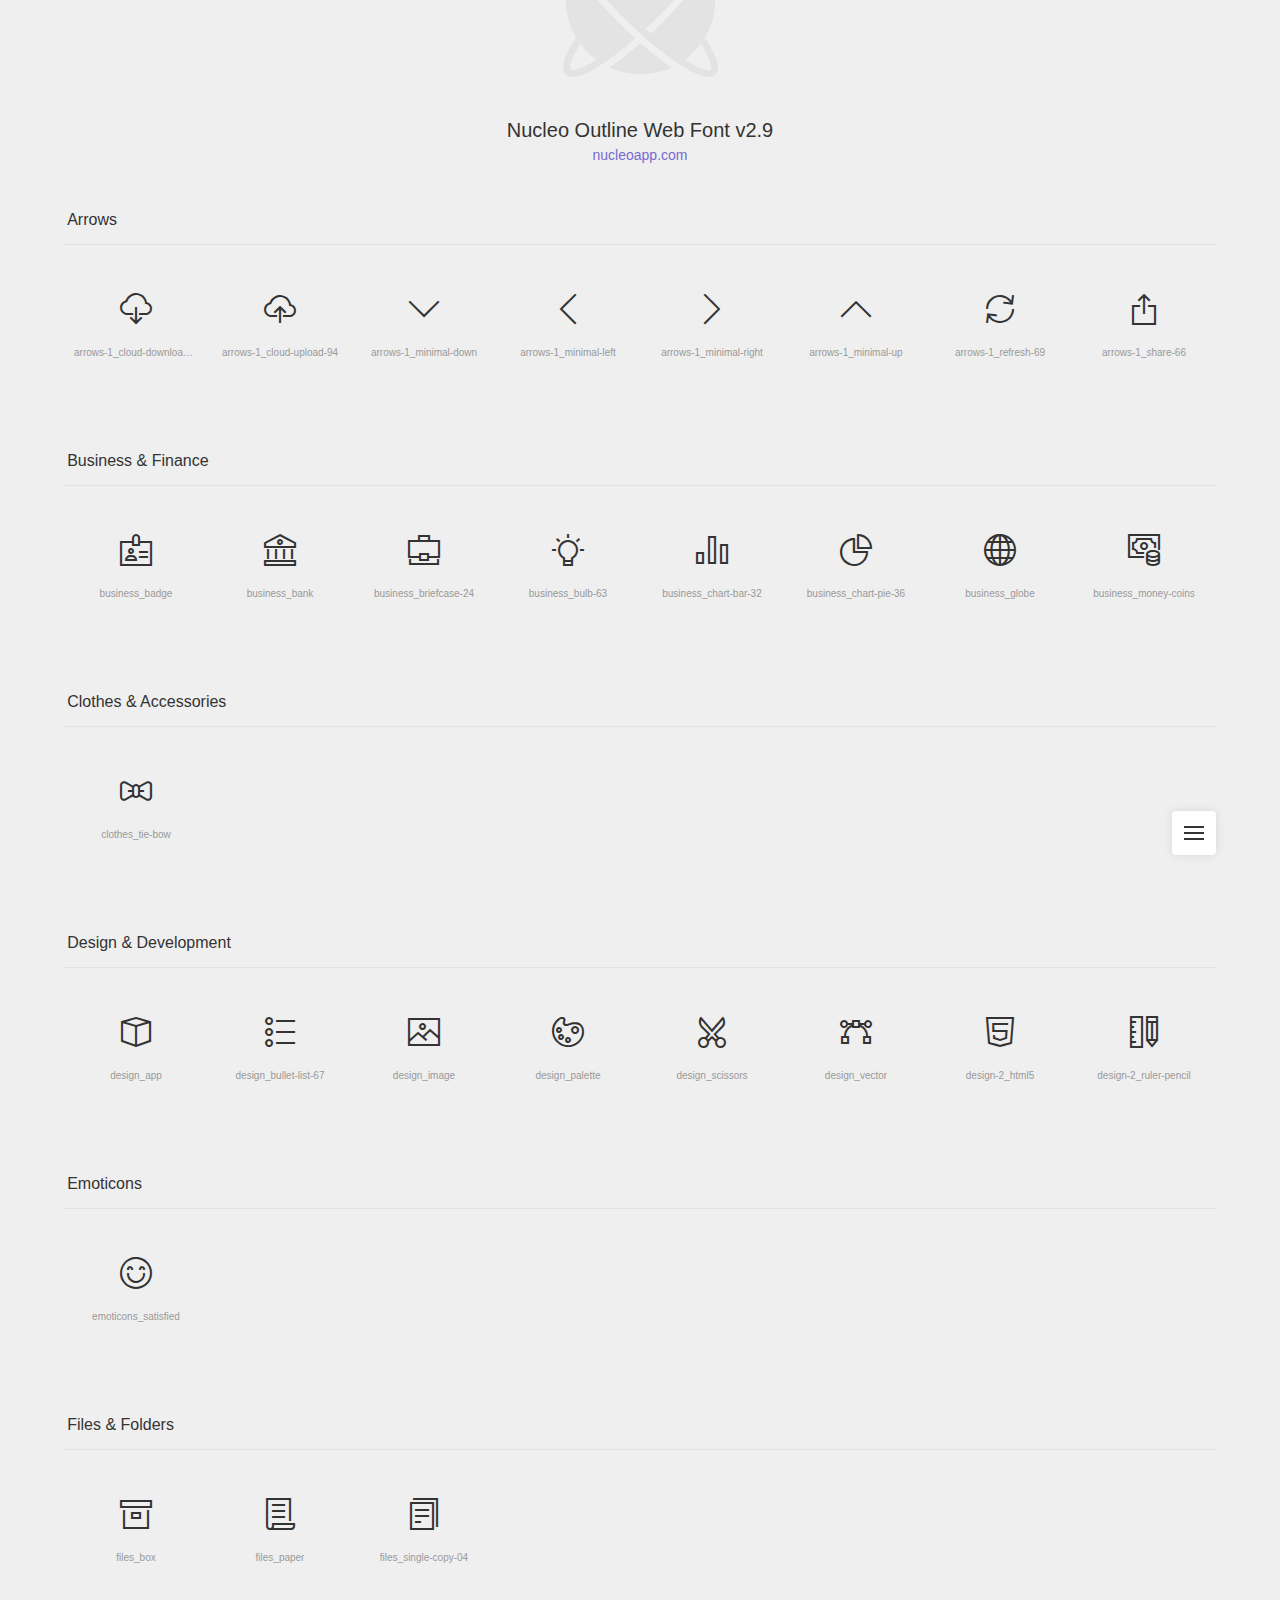
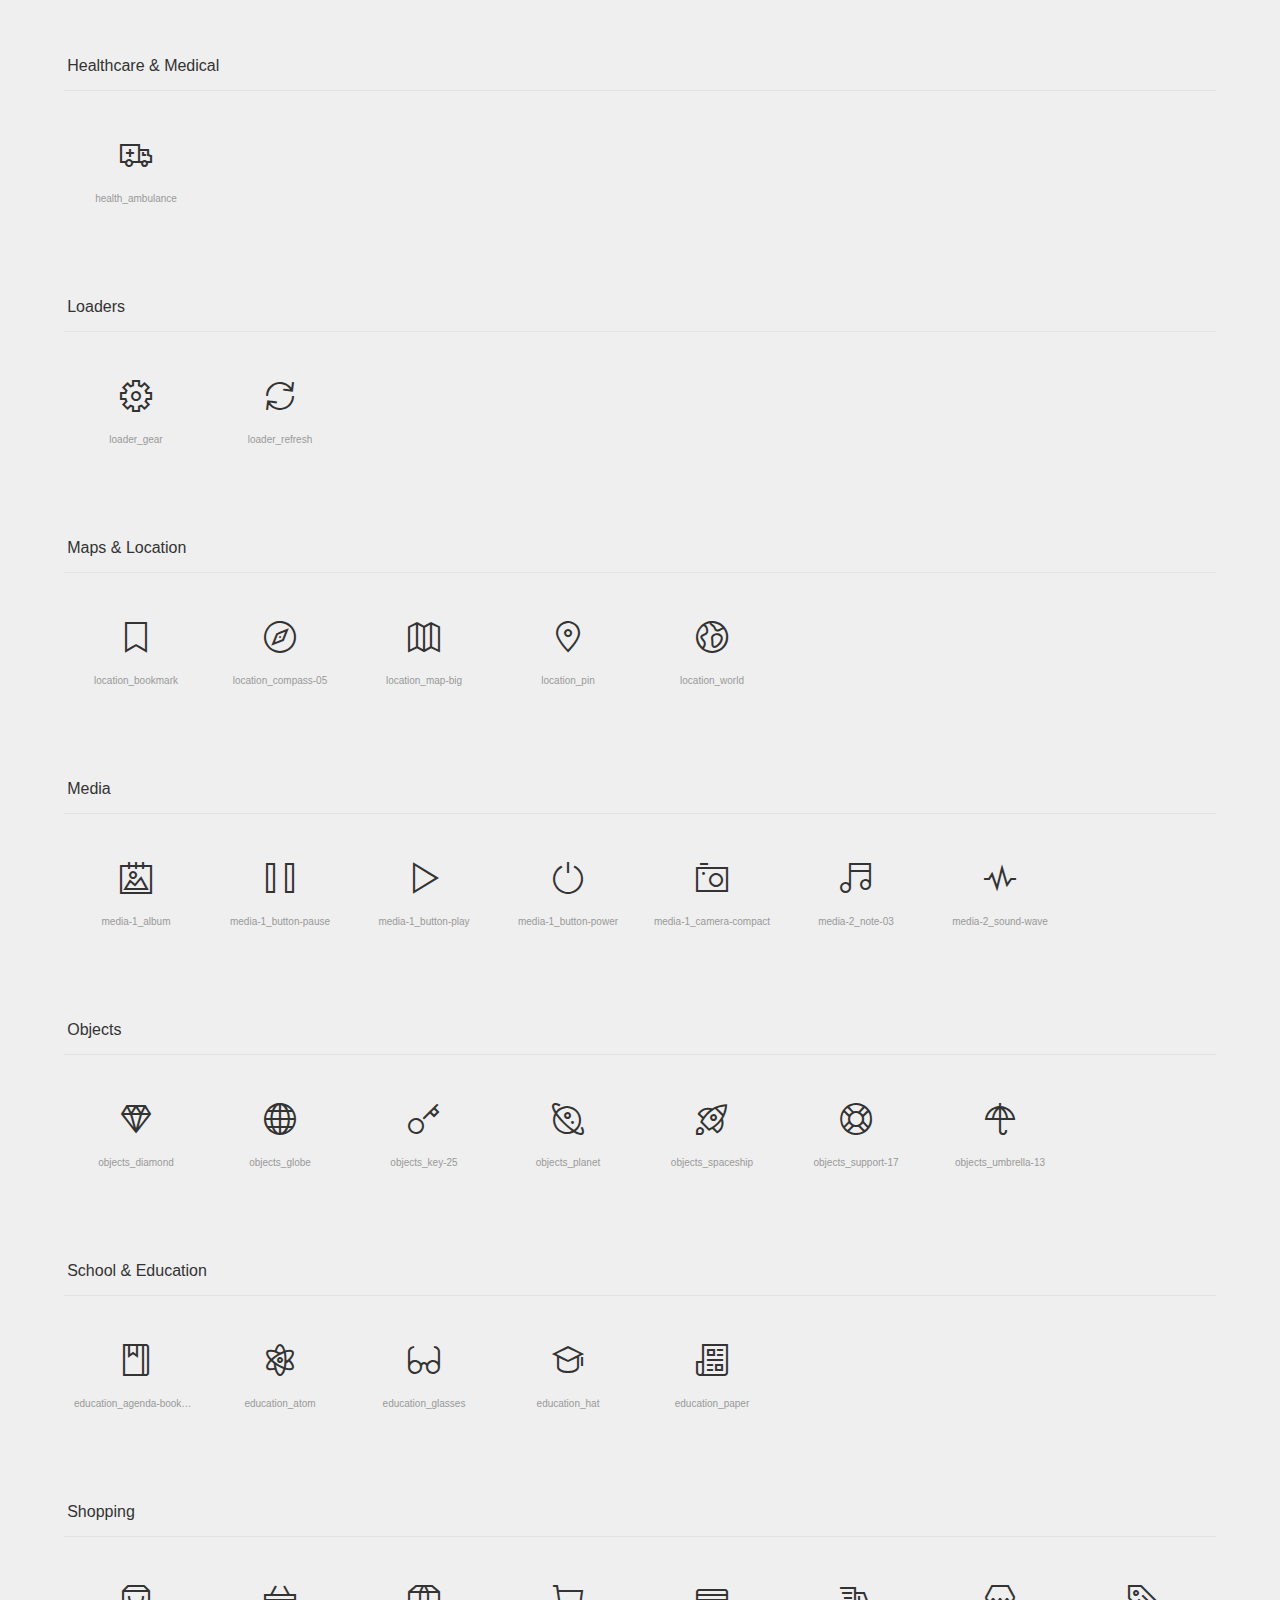
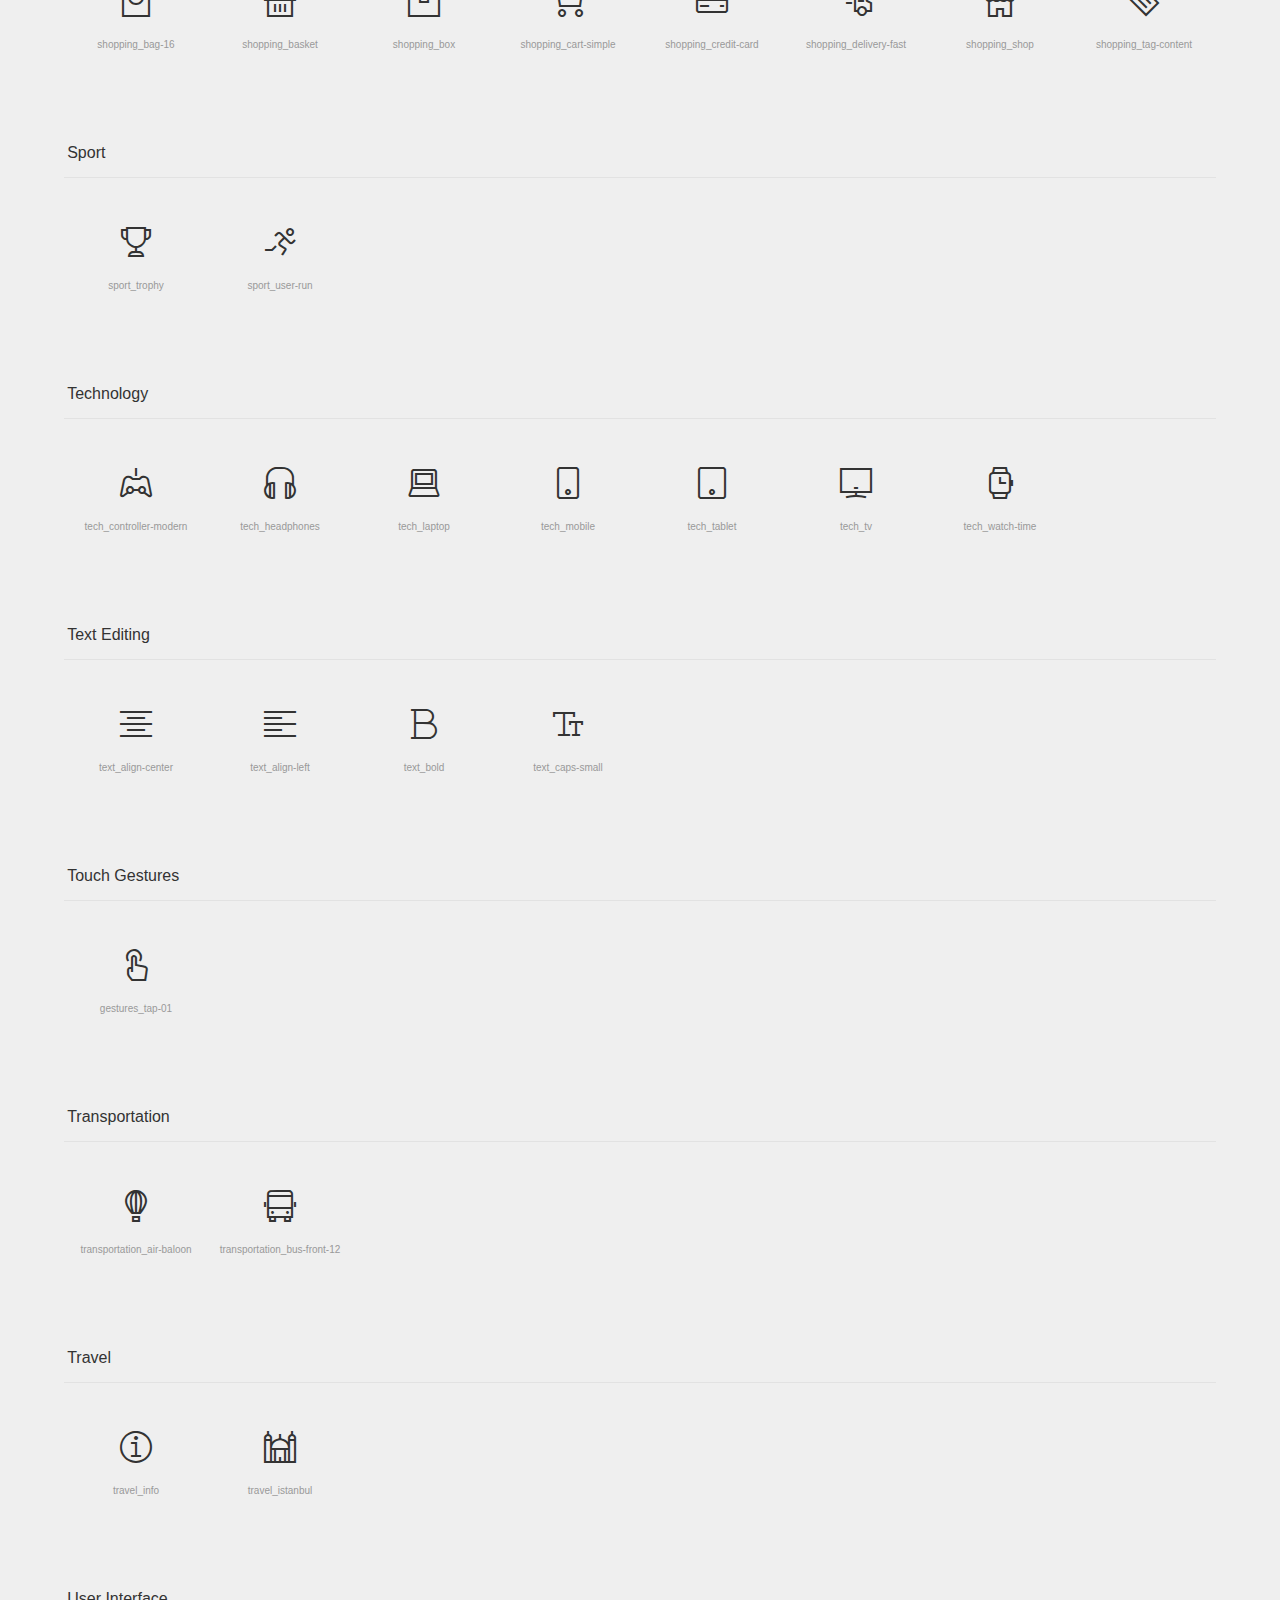
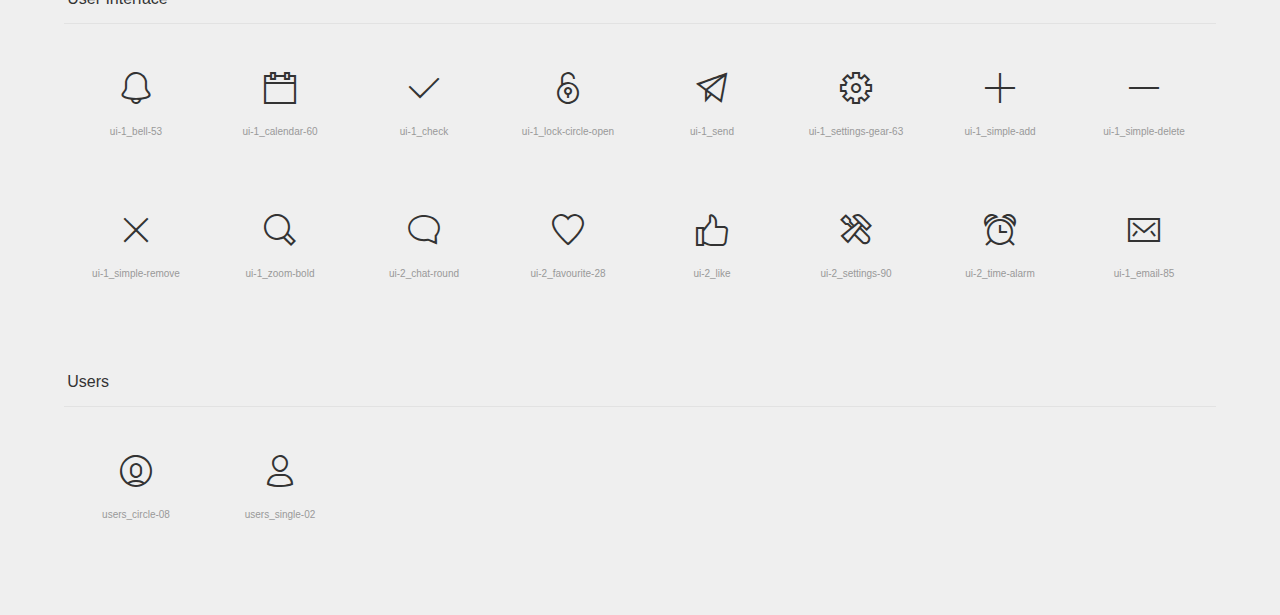
<file: now-ui-kit-v1.1.0/nucleo-icons.html>
<!doctype html>
<html lang="en">

<head>
    <meta charset="UTF-8">
    <meta name="viewport" content="width=device-width, initial-scale=1">
    <link rel="stylesheet" href="./assets/css/now-ui-kit.css">
    <link rel="shortcut icon" href="./assets/img/favicon.png">
    <title>Nucleo Outline Web Font</title>
    <script src="https://code.jquery.com/jquery-3.2.1.min.js" integrity="sha256-hwg4gsxgFZhOsEEamdOYGBf13FyQuiTwlAQgxVSNgt4=" crossorigin="anonymous"></script>
    <style media="screen">
        /* http://meyerweb.com/eric/tools/css/reset/
	 v2.0 | 20110126
	 License: none (public domain)
  */

        html,
        body,
        div,
        span,
        applet,
        object,
        iframe,
        h1,
        h2,
        h3,
        h4,
        h5,
        h6,
        p,
        blockquote,
        pre,
        a,
        abbr,
        acronym,
        address,
        big,
        cite,
        code,
        del,
        dfn,
        em,
        img,
        ins,
        kbd,
        q,
        s,
        samp,
        small,
        strike,
        strong,
        sub,
        sup,
        tt,
        var,
        b,
        u,
        i,
        center,
        dl,
        dt,
        dd,
        ol,
        ul,
        li,
        fieldset,
        form,
        label,
        legend,
        table,
        caption,
        tbody,
        tfoot,
        thead,
        tr,
        th,
        td,
        article,
        aside,
        canvas,
        details,
        embed,
        figure,
        figcaption,
        footer,
        header,
        hgroup,
        menu,
        nav,
        output,
        ruby,
        section,
        summary,
        time,
        mark,
        audio,
        video {
            margin: 0;
            padding: 0;
            border: 0;
            font-size: 100%;
            font: inherit;
            vertical-align: baseline;
        }
        /* HTML5 display-role reset for older browsers */

        article,
        aside,
        details,
        figcaption,
        figure,
        footer,
        header,
        hgroup,
        menu,
        nav,
        section,
        main {
            display: block;
        }

        body {
            line-height: 1;
        }

        ol,
        ul {
            list-style: none;
        }

        blockquote,
        q {
            quotes: none;
        }

        blockquote:before,
        blockquote:after,
        q:before,
        q:after {
            content: '';
            content: none;
        }

        table {
            border-collapse: collapse;
            border-spacing: 0;
        }
        /* --------------------------------

  Nucleo Outline Web Font - nucleoapp.com/
  License - nucleoapp.com/license/
  Created using IcoMoon - icomoon.io

  -------------------------------- */
        /* --------------------------------

  Primary style

  -------------------------------- */

        *,
        *::after,
        *::before {
            box-sizing: border-box;
        }

        html {
            font-size: 62.5%;
        }

        body {
            font-size: 1.6rem;
            font-family: sans-serif;
            color: #333333;
            background: #efefef url("assets/img/nucleo-logo.svg") no-repeat center top;
        }

        a {
            color: #766acf;
            text-decoration: none;
        }
        /* --------------------------------

  Main components

  -------------------------------- */

        header {
            text-align: center;
            padding: 120px 0 0;
        }

        header h1 {
            font-size: 2rem;
        }

        header p {
            font-size: 1.4rem;
            margin-top: .6em;
        }

        header a:hover {
            text-decoration: underline;
        }

        section {
            width: 90%;
            max-width: 1200px;
            margin: 50px auto;
        }

        section h2 {
            border-bottom: 1px solid #e2e2e2;
            padding: 0 0 1em .2em;
            margin-bottom: 1em;
        }

        ul::after {
            clear: both;
            content: "";
            display: table;
        }

        ul li {
            width: 25%;
            float: left;
            padding: 16px 0;
            text-align: center;
            border-radius: .25em;
            -webkit-transition: background 0.2s;
            -moz-transition: background 0.2s;
            transition: background 0.2s;
            -webkit-user-select: none;
            -moz-user-select: none;
            -ms-user-select: none;
            user-select: none;
            overflow: hidden;
        }

        ul li:hover {
            background: #dbdbdb;
        }

        ul p,
        ul em,
        ul input {
            display: inline-block;
            font-size: 1rem;
            color: #999999;
            -webkit-user-select: auto;
            -moz-user-select: auto;
            -ms-user-select: auto;
            user-select: auto;
            white-space: nowrap;
            width: 100%;
            overflow: hidden;
            text-overflow: ellipsis;
            cursor: pointer;
        }

        ul p {
            padding: 10px;
            margin-top: 10px;
        }

        ul p::selection,
        ul em::selection {
            background: #766acf;
            color: #efefef;
        }

        ul em {
            margin-bottom: 8px;
        }

        ul em::before {
            content: '[';
        }

        ul em::after {
            content: ']';
        }

        ul input {
            text-align: center;
            background: transparent;
            border: none;
            box-shadow: none;
            outline: none;
        }

        @media only screen and (min-width: 768px) {
            ul li {
                width: 20%;
                float: left;
            }
        }

        @media only screen and (min-width: 1024px) {
            ul li {
                width: 12.5%;
                float: left;
                padding: 32px 0;
            }
        }
        /* --------------------------------

  Smart fixed navigation

  -------------------------------- */

        #cd-nav ul {
            /* mobile first */
            position: fixed;
            width: 90%;
            max-width: 400px;
            max-height: 90%;
            right: 5%;
            bottom: 5%;
            border-radius: 0.25em;
            box-shadow: 0 0 10px rgba(0, 0, 0, 0.1);
            background: white;
            visibility: hidden;
            /* remove overflow:hidden if you want to create a drop-down menu - but then remember to fix/eliminate the list items animation */
            overflow: hidden;
            overflow-y: auto;
            z-index: 1;
            /* Force Hardware Acceleration in WebKit */
            -webkit-backface-visibility: hidden;
            backface-visibility: hidden;
            -webkit-transform: scale(0);
            -moz-transform: scale(0);
            -ms-transform: scale(0);
            -o-transform: scale(0);
            transform: scale(0);
            -webkit-transform-origin: 100% 100%;
            -moz-transform-origin: 100% 100%;
            -ms-transform-origin: 100% 100%;
            -o-transform-origin: 100% 100%;
            transform-origin: 100% 100%;
            -webkit-transition: -webkit-transform 0.3s, visibility 0s 0.3s;
            -moz-transition: -moz-transform 0.3s, visibility 0s 0.3s;
            transition: transform 0.3s, visibility 0s 0.3s;
        }

        #cd-nav ul li {
            /* Force Hardware Acceleration in WebKit */
            -webkit-backface-visibility: hidden;
            backface-visibility: hidden;
            display: block;
            width: 100%;
            padding: 0;
            text-align: left;
        }

        #cd-nav ul li:hover {
            background-color: #FFF;
        }

        #cd-nav ul.is-visible {
            visibility: visible;
            -webkit-transform: scale(1);
            -moz-transform: scale(1);
            -ms-transform: scale(1);
            -o-transform: scale(1);
            transform: scale(1);
            -webkit-transition: -webkit-transform 0.3s, visibility 0s 0s;
            -moz-transition: -moz-transform 0.3s, visibility 0s 0s;
            transition: transform 0.3s, visibility 0s 0s;
        }

        #cd-nav li a {
            display: block;
            padding: 1em;
            font-size: 1.2rem;
            border-bottom: 1px solid #eff2f6;
        }

        #cd-nav li a:hover {
            color: #333333;
        }

        #cd-nav li:last-child a {
            border-bottom: none;
        }

        .cd-nav-trigger {
            position: fixed;
            bottom: 5%;
            right: 5%;
            width: 44px;
            height: 44px;
            background: white;
            border-radius: 0.25em;
            box-shadow: 0 0 10px rgba(0, 0, 0, 0.1);
            /* image replacement */
            overflow: hidden;
            text-indent: 100%;
            white-space: nowrap;
            z-index: 2;
        }

        .cd-nav-trigger span {
            /* the span element is used to create the menu icon */
            position: absolute;
            display: block;
            width: 20px;
            height: 2px;
            background: #333333;
            top: 50%;
            margin-top: -1px;
            left: 50%;
            margin-left: -10px;
            -webkit-transition: background 0.3s;
            -moz-transition: background 0.3s;
            transition: background 0.3s;
        }

        .cd-nav-trigger span::before,
        .cd-nav-trigger span::after {
            content: '';
            position: absolute;
            left: 0;
            background: inherit;
            width: 100%;
            height: 100%;
            /* Force Hardware Acceleration in WebKit */
            -webkit-transform: translateZ(0);
            -moz-transform: translateZ(0);
            -ms-transform: translateZ(0);
            -o-transform: translateZ(0);
            transform: translateZ(0);
            -webkit-backface-visibility: hidden;
            backface-visibility: hidden;
            -webkit-transition: -webkit-transform 0.3s, background 0s;
            -moz-transition: -moz-transform 0.3s, background 0s;
            transition: transform 0.3s, background 0s;
        }

        .cd-nav-trigger span::before {
            top: -6px;
            -webkit-transform: rotate(0);
            -moz-transform: rotate(0);
            -ms-transform: rotate(0);
            -o-transform: rotate(0);
            transform: rotate(0);
        }

        .cd-nav-trigger span::after {
            bottom: -6px;
            -webkit-transform: rotate(0);
            -moz-transform: rotate(0);
            -ms-transform: rotate(0);
            -o-transform: rotate(0);
            transform: rotate(0);
        }

        .cd-nav-trigger.menu-is-open {
            box-shadow: none;
        }

        .cd-nav-trigger.menu-is-open span {
            background: rgba(232, 74, 100, 0);
        }

        .cd-nav-trigger.menu-is-open span::before,
        .cd-nav-trigger.menu-is-open span::after {
            background: #333333;
        }

        .cd-nav-trigger.menu-is-open span::before {
            top: 0;
            -webkit-transform: rotate(135deg);
            -moz-transform: rotate(135deg);
            -ms-transform: rotate(135deg);
            -o-transform: rotate(135deg);
            transform: rotate(135deg);
        }

        .cd-nav-trigger.menu-is-open span::after {
            bottom: 0;
            -webkit-transform: rotate(225deg);
            -moz-transform: rotate(225deg);
            -ms-transform: rotate(225deg);
            -o-transform: rotate(225deg);
            transform: rotate(225deg);
        }

        .now-ui-icons {
            display: inline-block;
            font: normal normal normal 32px/1 'Nucleo Outline';
            speak: none;
            text-transform: none;
            -webkit-font-smoothing: antialiased;
            -moz-osx-font-smoothing: grayscale;
        }
    </style>
</head>

<body>
    <header>
        <h1>Nucleo Outline Web Font v2.9</h1>
        <p>
            <a href="https://nucleoapp.com/?ref=1712">nucleoapp.com</a>
        </p>
    </header>
    <div id="cd-nav">
        <a id="cd-nav-trigger" href="#0" class="cd-nav-trigger">Menu
            <span></span>
        </a>
        <nav>
            <ul id="cd-main-nav">
                <li>
                    <a href="#arrows">Arrows</a>
                </li>
                <li>
                    <a href="#business">Business &amp; Finance</a>
                </li>
                <li>
                    <a href="#clothes">Clothes &amp; Accessories</a>
                </li>
                <li>
                    <a href="#design">Design &amp; Development</a>
                </li>
                <li>
                    <a href="#emoticons">Emoticons</a>
                </li>
                <li>
                    <a href="#files">Files &amp; Folders</a>
                </li>
                <li>
                    <a href="#medical">Healthcare &amp; Medical</a>
                </li>
                <li>
                    <a href="#loaders">Loaders</a>
                </li>
                <li>
                    <a href="#maps">Maps &amp; Location</a>
                </li>
                <li>
                    <a href="#media">Media</a>
                </li>
                <li>
                    <a href="#objects">Objects</a>
                </li>
                <li>
                    <a href="#school">School &amp; Education</a>
                </li>
                <li>
                    <a href="#shopping">Shopping</a>
                </li>
                <li>
                    <a href="#sport">Sport</a>
                </li>
                <li>
                    <a href="#technology">Technology</a>
                </li>
                <li>
                    <a href="#text">Text Editing</a>
                </li>
                <li>
                    <a href="#gestures">Touch Gestures</a>
                </li>
                <li>
                    <a href="#transportation">Transportation</a>
                </li>
                <li>
                    <a href="#travel">Travel</a>
                </li>
                <li>
                    <a href="#interface">User Interface</a>
                </li>
                <li>
                    <a href="#users">Users</a>
                </li>
            </ul>
        </nav>
    </div>
    <div id="icons-wrapper">
        <section id="arrows">
            <h2>Arrows</h2>
            <ul>
                <li>
                    <i class="now-ui-icons arrows-1_cloud-download-93"></i>
                    <p>arrows-1_cloud-download-93</p>
                </li>
                <li>
                    <i class="now-ui-icons arrows-1_cloud-upload-94"></i>
                    <p>arrows-1_cloud-upload-94</p>
                </li>
                <li>
                    <i class="now-ui-icons arrows-1_minimal-down"></i>
                    <p>arrows-1_minimal-down</p>
                </li>
                <li>
                    <i class="now-ui-icons arrows-1_minimal-left"></i>
                    <p>arrows-1_minimal-left</p>
                </li>
                <li>
                    <i class="now-ui-icons arrows-1_minimal-right"></i>
                    <p>arrows-1_minimal-right</p>
                </li>
                <li>
                    <i class="now-ui-icons arrows-1_minimal-up"></i>
                    <p>arrows-1_minimal-up</p>
                </li>
                <li>
                    <i class="now-ui-icons arrows-1_refresh-69"></i>
                    <p>arrows-1_refresh-69</p>
                </li>
                <li>
                    <i class="now-ui-icons arrows-1_share-66"></i>
                    <p>arrows-1_share-66</p>
                </li>
            </ul>
        </section>
        <section id="business">
            <h2>Business &amp; Finance</h2>
            <ul>
                <li>
                    <i class="now-ui-icons business_badge"></i>
                    <p>business_badge</p>
                </li>
                <li>
                    <i class="now-ui-icons business_bank"></i>
                    <p>business_bank</p>
                </li>
                <li>
                    <i class="now-ui-icons business_briefcase-24"></i>
                    <p>business_briefcase-24</p>
                </li>
                <li>
                    <i class="now-ui-icons business_bulb-63"></i>
                    <p>business_bulb-63</p>
                </li>
                <li>
                    <i class="now-ui-icons business_chart-bar-32"></i>
                    <p>business_chart-bar-32</p>
                </li>
                <li>
                    <i class="now-ui-icons business_chart-pie-36"></i>
                    <p>business_chart-pie-36</p>
                </li>
                <li>
                    <i class="now-ui-icons business_globe"></i>
                    <p>business_globe</p>
                </li>
                <li>
                    <i class="now-ui-icons business_money-coins"></i>
                    <p>business_money-coins</p>
                </li>
            </ul>
        </section>
        <section id="clothes">
            <h2>Clothes &amp; Accessories</h2>
            <ul>
                <li>
                    <i class="now-ui-icons clothes_tie-bow"></i>
                    <p>clothes_tie-bow</p>
                </li>
            </ul>
        </section>
        <section id="design">
            <h2>Design &amp; Development</h2>
            <ul>
                <li>
                    <i class="now-ui-icons design_app"></i>
                    <p>design_app</p>
                </li>
                <li>
                    <i class="now-ui-icons design_bullet-list-67"></i>
                    <p>design_bullet-list-67</p>
                </li>
                <li>
                    <i class="now-ui-icons design_image"></i>
                    <p>design_image</p>
                </li>
                <li>
                    <i class="now-ui-icons design_palette"></i>
                    <p>design_palette</p>
                </li>
                <li>
                    <i class="now-ui-icons design_scissors"></i>
                    <p>design_scissors</p>
                </li>
                <li>
                    <i class="now-ui-icons design_vector"></i>
                    <p>design_vector</p>
                </li>
                <li>
                    <i class="now-ui-icons design-2_html5"></i>
                    <p>design-2_html5</p>
                </li>
                <li>
                    <i class="now-ui-icons design-2_ruler-pencil"></i>
                    <p>design-2_ruler-pencil</p>
                </li>
            </ul>
        </section>
        <section id="emoticons">
            <h2>Emoticons</h2>
            <ul>
                <li>
                    <i class="now-ui-icons emoticons_satisfied"></i>
                    <p>emoticons_satisfied</p>
                </li>
            </ul>
        </section>
        <section id="files">
            <h2>Files &amp; Folders</h2>
            <ul>
                <li>
                    <i class="now-ui-icons files_box"></i>
                    <p>files_box</p>
                </li>
                <li>
                    <i class="now-ui-icons files_paper"></i>
                    <p>files_paper</p>
                </li>
                <li>
                    <i class="now-ui-icons files_single-copy-04"></i>
                    <p>files_single-copy-04</p>
                </li>
            </ul>
        </section>
        <section id="medical">
            <h2>Healthcare &amp; Medical</h2>
            <ul>
                <li>
                    <i class="now-ui-icons health_ambulance"></i>
                    <p>health_ambulance</p>
                </li>
            </ul>
        </section>
        <section id="loaders">
            <h2>Loaders</h2>
            <ul>
                <li>
                    <i class="now-ui-icons loader_gear spin"></i>
                    <p>loader_gear</p>
                </li>
                <li>
                    <i class="now-ui-icons loader_refresh spin"></i>
                    <p>loader_refresh</p>
                </li>
            </ul>
        </section>
        <section id="maps">
            <h2>Maps &amp; Location</h2>
            <ul>
                <li>
                    <i class="now-ui-icons location_bookmark"></i>
                    <p>location_bookmark</p>
                </li>
                <li>
                    <i class="now-ui-icons location_compass-05"></i>
                    <p>location_compass-05</p>
                </li>
                <li>
                    <i class="now-ui-icons location_map-big"></i>
                    <p>location_map-big</p>
                </li>
                <li>
                    <i class="now-ui-icons location_pin"></i>
                    <p>location_pin</p>
                </li>
                <li>
                    <i class="now-ui-icons location_world"></i>
                    <p>location_world</p>
                </li>
            </ul>
        </section>
        <section id="media">
            <h2>Media</h2>
            <ul>
                <li>
                    <i class="now-ui-icons media-1_album"></i>
                    <p>media-1_album</p>
                </li>
                <li>
                    <i class="now-ui-icons media-1_button-pause"></i>
                    <p>media-1_button-pause</p>
                </li>
                <li>
                    <i class="now-ui-icons media-1_button-play"></i>
                    <p>media-1_button-play</p>
                </li>
                <li>
                    <i class="now-ui-icons media-1_button-power"></i>
                    <p>media-1_button-power</p>
                </li>
                <li>
                    <i class="now-ui-icons media-1_camera-compact"></i>
                    <p>media-1_camera-compact</p>
                </li>
                <li>
                    <i class="now-ui-icons media-2_note-03"></i>
                    <p>media-2_note-03</p>
                </li>
                <li>
                    <i class="now-ui-icons media-2_sound-wave"></i>
                    <p>media-2_sound-wave</p>
                </li>
            </ul>
        </section>
        <section id="objects">
            <h2>Objects</h2>
            <ul>
                <li>
                    <i class="now-ui-icons objects_diamond"></i>
                    <p>objects_diamond</p>
                </li>
                <li>
                    <i class="now-ui-icons objects_globe"></i>
                    <p>objects_globe</p>
                </li>
                <li>
                    <i class="now-ui-icons objects_key-25"></i>
                    <p>objects_key-25</p>
                </li>
                <li>
                    <i class="now-ui-icons objects_planet"></i>
                    <p>objects_planet</p>
                </li>
                <li>
                    <i class="now-ui-icons objects_spaceship"></i>
                    <p>objects_spaceship</p>
                </li>
                <li>
                    <i class="now-ui-icons objects_support-17"></i>
                    <p>objects_support-17</p>
                </li>
                <li>
                    <i class="now-ui-icons objects_umbrella-13"></i>
                    <p>objects_umbrella-13</p>
                </li>
            </ul>
        </section>
        <section id="school">
            <h2>School &amp; Education</h2>
            <ul>
                <li>
                    <i class="now-ui-icons education_agenda-bookmark"></i>
                    <p>education_agenda-bookmark</p>
                </li>
                <li>
                    <i class="now-ui-icons education_atom"></i>
                    <p>education_atom</p>
                </li>
                <li>
                    <i class="now-ui-icons education_glasses"></i>
                    <p>education_glasses</p>
                </li>
                <li>
                    <i class="now-ui-icons education_hat"></i>
                    <p>education_hat</p>
                </li>
                <li>
                    <i class="now-ui-icons education_paper"></i>
                    <p>education_paper</p>
                </li>
            </ul>
        </section>
        <section id="shopping">
            <h2>Shopping</h2>
            <ul>
                <li>
                    <i class="now-ui-icons shopping_bag-16"></i>
                    <p>shopping_bag-16</p>
                </li>
                <li>
                    <i class="now-ui-icons shopping_basket"></i>
                    <p>shopping_basket</p>
                </li>
                <li>
                    <i class="now-ui-icons shopping_box"></i>
                    <p>shopping_box</p>
                </li>
                <li>
                    <i class="now-ui-icons shopping_cart-simple"></i>
                    <p>shopping_cart-simple</p>
                </li>
                <li>
                    <i class="now-ui-icons shopping_credit-card"></i>
                    <p>shopping_credit-card</p>
                </li>
                <li>
                    <i class="now-ui-icons shopping_delivery-fast"></i>
                    <p>shopping_delivery-fast</p>
                </li>
                <li>
                    <i class="now-ui-icons shopping_shop"></i>
                    <p>shopping_shop</p>
                </li>
                <li>
                    <i class="now-ui-icons shopping_tag-content"></i>
                    <p>shopping_tag-content</p>
                </li>
            </ul>
        </section>
        <section id="sport">
            <h2>Sport</h2>
            <ul>
                <li>
                    <i class="now-ui-icons sport_trophy"></i>
                    <p>sport_trophy</p>
                </li>
                <li>
                    <i class="now-ui-icons sport_user-run"></i>
                    <p>sport_user-run</p>
                </li>
            </ul>
        </section>
        <section id="technology">
            <h2>Technology</h2>
            <ul>
                <li>
                    <i class="now-ui-icons tech_controller-modern"></i>
                    <p>tech_controller-modern</p>
                </li>
                <li>
                    <i class="now-ui-icons tech_headphones"></i>
                    <p>tech_headphones</p>
                </li>
                <li>
                    <i class="now-ui-icons tech_laptop"></i>
                    <p>tech_laptop</p>
                </li>
                <li>
                    <i class="now-ui-icons tech_mobile"></i>
                    <p>tech_mobile</p>
                </li>
                <li>
                    <i class="now-ui-icons tech_tablet"></i>
                    <p>tech_tablet</p>
                </li>
                <li>
                    <i class="now-ui-icons tech_tv"></i>
                    <p>tech_tv</p>
                </li>
                <li>
                    <i class="now-ui-icons tech_watch-time"></i>
                    <p>tech_watch-time</p>
                </li>
            </ul>
        </section>
        <section id="text">
            <h2>Text Editing</h2>
            <ul>
                <li>
                    <i class="now-ui-icons text_align-center"></i>
                    <p>text_align-center</p>
                </li>
                <li>
                    <i class="now-ui-icons text_align-left"></i>
                    <p>text_align-left</p>
                </li>
                <li>
                    <i class="now-ui-icons text_bold"></i>
                    <p>text_bold</p>
                </li>
                <li>
                    <i class="now-ui-icons text_caps-small"></i>
                    <p>text_caps-small</p>
                </li>
            </ul>
        </section>
        <section id="gestures">
            <h2>Touch Gestures</h2>
            <ul>
                <li>
                    <i class="now-ui-icons gestures_tap-01"></i>
                    <p>gestures_tap-01</p>
                </li>
            </ul>
        </section>
        <section id="transportation">
            <h2>Transportation</h2>
            <ul>
                <li>
                    <i class="now-ui-icons transportation_air-baloon"></i>
                    <p>transportation_air-baloon</p>
                </li>
                <li>
                    <i class="now-ui-icons transportation_bus-front-12"></i>
                    <p>transportation_bus-front-12</p>
                </li>
            </ul>
        </section>
        <section id="travel">
            <h2>Travel</h2>
            <ul>
                <li>
                    <i class="now-ui-icons travel_info"></i>
                    <p>travel_info</p>
                </li>
                <li>
                    <i class="now-ui-icons travel_istanbul"></i>
                    <p>travel_istanbul</p>
                </li>
            </ul>
        </section>
        <section id="interface">
            <h2>User Interface</h2>
            <ul>
                <li>
                    <i class="now-ui-icons ui-1_bell-53"></i>
                    <p>ui-1_bell-53</p>
                </li>
                <li>
                    <i class="now-ui-icons ui-1_calendar-60"></i>
                    <p>ui-1_calendar-60</p>
                </li>
                <li>
                    <i class="now-ui-icons ui-1_check"></i>
                    <p>ui-1_check</p>
                </li>
                <li>
                    <i class="now-ui-icons ui-1_lock-circle-open"></i>
                    <p>ui-1_lock-circle-open</p>
                </li>
                <li>
                    <i class="now-ui-icons ui-1_send"></i>
                    <p>ui-1_send</p>
                </li>
                <li>
                    <i class="now-ui-icons ui-1_settings-gear-63"></i>
                    <p>ui-1_settings-gear-63</p>
                </li>
                <li>
                    <i class="now-ui-icons ui-1_simple-add"></i>
                    <p>ui-1_simple-add</p>
                </li>
                <li>
                    <i class="now-ui-icons ui-1_simple-delete"></i>
                    <p>ui-1_simple-delete</p>
                </li>
                <li>
                    <i class="now-ui-icons ui-1_simple-remove"></i>
                    <p>ui-1_simple-remove</p>
                </li>
                <li>
                    <i class="now-ui-icons ui-1_zoom-bold"></i>
                    <p>ui-1_zoom-bold</p>
                </li>
                <li>
                    <i class="now-ui-icons ui-2_chat-round"></i>
                    <p>ui-2_chat-round</p>
                </li>
                <li>
                    <i class="now-ui-icons ui-2_favourite-28"></i>
                    <p>ui-2_favourite-28</p>
                </li>
                <li>
                    <i class="now-ui-icons ui-2_like"></i>
                    <p>ui-2_like</p>
                </li>
                <li>
                    <i class="now-ui-icons ui-2_settings-90"></i>
                    <p>ui-2_settings-90</p>
                </li>
                <li>
                    <i class="now-ui-icons ui-2_time-alarm"></i>
                    <p>ui-2_time-alarm</p>
                </li>
                <li>
                    <i class="now-ui-icons ui-1_email-85"></i>
                    <p>ui-1_email-85</p>
                </li>
            </ul>
        </section>
        <section id="users">
            <h2>Users</h2>
            <ul>
                <li>
                    <i class="now-ui-icons users_circle-08"></i>
                    <p>users_circle-08</p>
                </li>
                <li>
                    <i class="now-ui-icons users_single-02"></i>
                    <p>users_single-02</p>
                </li>
            </ul>
        </section>
    </div>
    <script>
        function SelectText(element) {
            var doc = document,
                text = element,
                range, selection;
            if (doc.body.createTextRange) {
                range = document.body.createTextRange();
                range.moveToElementText(text);
                range.select();
            } else if (window.getSelection) {
                selection = window.getSelection();
                range = document.createRange();
                range.selectNodeContents(text);
                selection.removeAllRanges();
                selection.addRange(range);
            }
        }

        function hasClass(ele, cls) {
            return !!ele.getAttribute('class').match(new RegExp('(\\s|^)' + cls + '(\\s|$)'));
        }

        window.onload = function() {
            var trigger = document.getElementById('cd-nav-trigger'),
                menu = document.getElementById('cd-main-nav'),
                menuItems = menu.getElementsByTagName('li');
            trigger.onclick = function toggleMenu() {
                if (hasClass(trigger, 'menu-is-open')) {
                    trigger.setAttribute('class', 'cd-nav-trigger');
                    menu.setAttribute('class', '');
                } else {
                    trigger.setAttribute('class', 'cd-nav-trigger menu-is-open');
                    menu.setAttribute('class', 'is-visible');
                }
            }

            for (var i = 0; i < menuItems.length; i++) {
                menuItems[i].onclick = function closeMenu() {
                    trigger.setAttribute('class', 'cd-nav-trigger');
                    menu.setAttribute('class', '');
                }
            }
        }
    </script>
</body>

</html>
</file>
